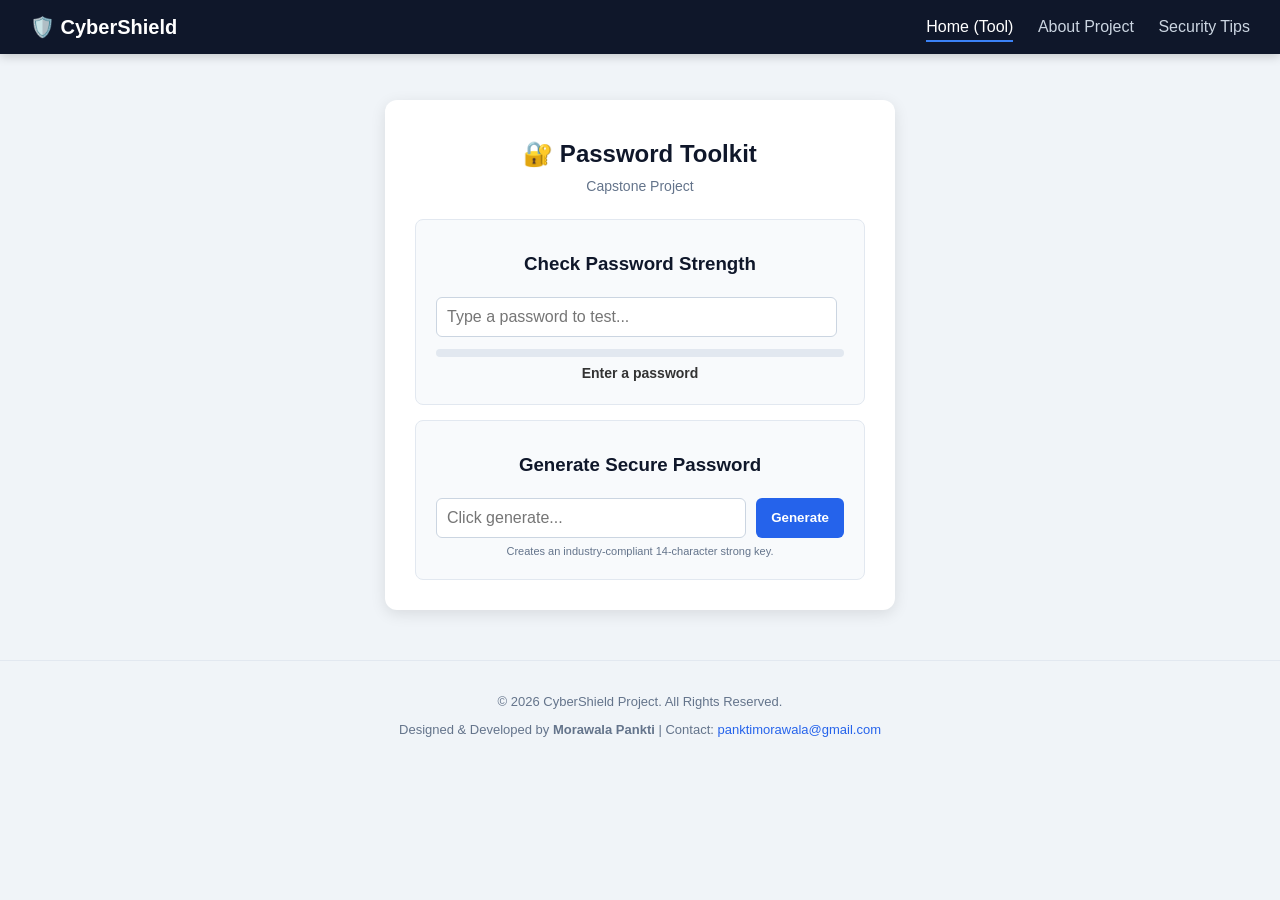
<file: index.html>
<!DOCTYPE html>
<html lang="en">
<head>
    <meta charset="UTF-8">
    <meta name="viewport" content="width=device-width, initial-scale=1.0">
    <title>Cyber Shield: Home</title>
    <link rel="stylesheet" href="style.css">
</head>
<body>

    <!-- Navigation Bar -->
    <nav class="navbar">
        <div class="nav-brand">🛡️ CyberShield</div>
        <div class="nav-links">
            <a href="index.html" class="active">Home (Tool)</a>
            <a href="about.html">About Project</a>
            <a href="tips.html">Security Tips</a>
        </div>
    </nav>

    <div class="container">
        <h2>🔐 Password Toolkit</h2>
        <p class="subtitle"> Capstone Project</p>

        <!-- Checker Card -->
        <div class="card">
            <h3>Check Password Strength</h3>
            <input type="text" id="passwordInput" placeholder="Type a password to test..." oninput="checkStrength()">
            <div class="meter-container">
                <div id="strengthBar" class="bar"></div>
            </div>
            <p id="strengthText">Enter a password</p>
        </div>

        <!-- Generator Card -->
        <div class="card">
            <h3>Generate Secure Password</h3>
            <div class="generator-row">
                <input type="text" id="generatedPassword" readonly placeholder="Click generate...">
                <button onclick="generatePassword()">Generate</button>
            </div>
            <div class="hint">Creates an industry-compliant 14-character strong key.</div>
        </div>
    </div>

    <script src="script.js"></script>
<!-- Project Footer with Developer Info -->
    <footer style="text-align: center; margin-top: 50px; padding: 20px 0; border-top: 1px solid #e2e8f0; color: #64748b; font-size: 13px;">
        <p>© 2026 CyberShield Project. All Rights Reserved.</p>
        <p style="margin-top: 5px;">
            Designed & Developed by <strong>Morawala Pankti</strong> | 
            Contact: <a href="mailto:panktimorawala@gmail.com" style="color: #2563eb; text-decoration: none; font-weight: 500;">panktimorawala@gmail.com</a>
        </p>
    </footer>

    
       
    
</body>
</html>
</file>
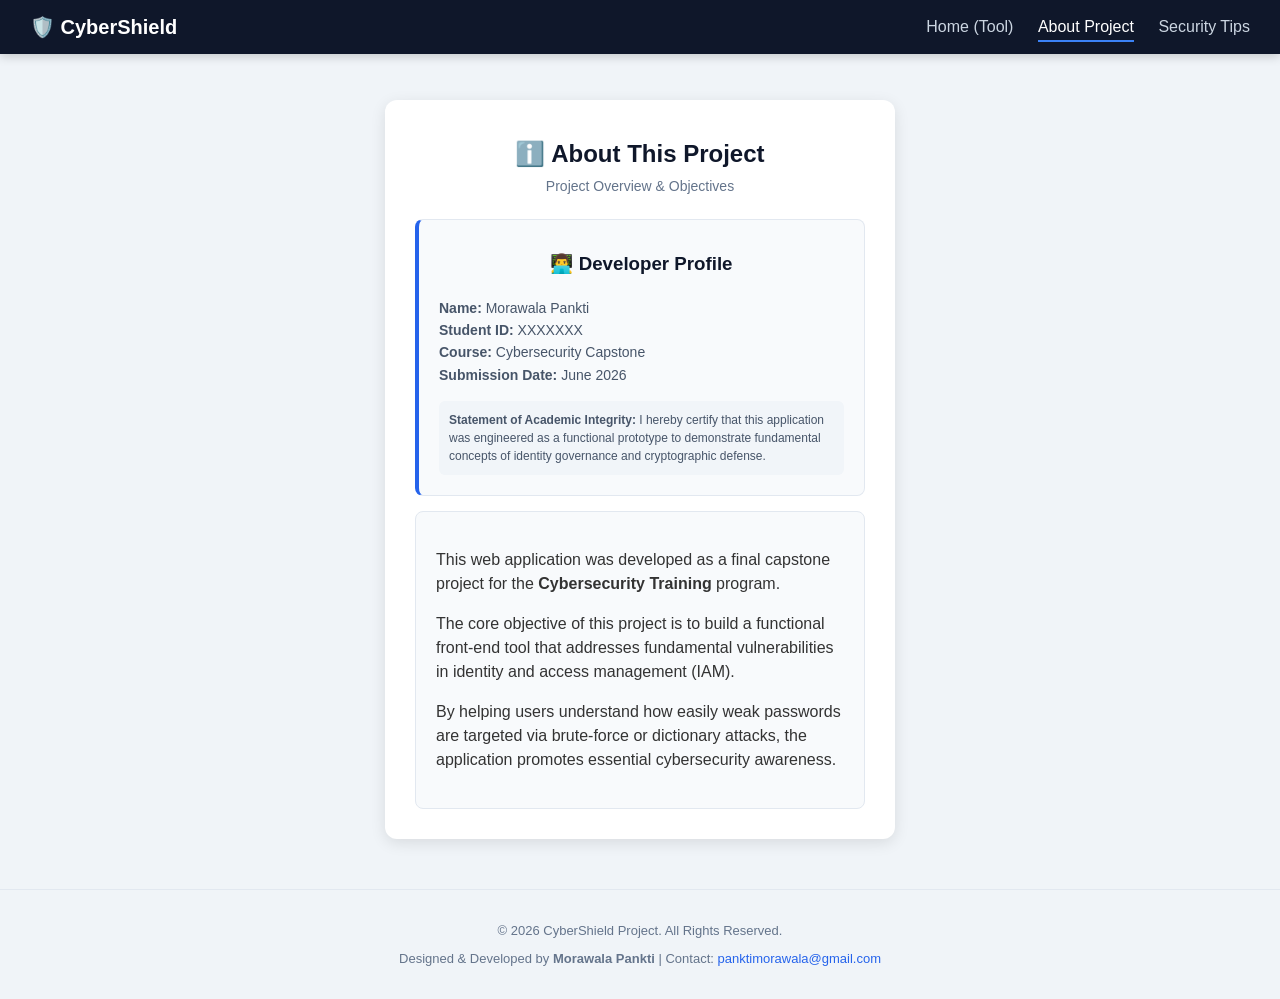
<file: about.html>
<!DOCTYPE html>
<html lang="en">
<head>
    <meta charset="UTF-8">
    <meta name="viewport" content="width=device-width, initial-scale=1.0">
    <title>Cyber Shield: About</title>
    <link rel="stylesheet" href="style.css">
</head>
<body>

    <!-- Navigation Bar -->
    <nav class="navbar">
        <div class="nav-brand">🛡️ CyberShield</div>
        <div class="nav-links">
            <a href="index.html">Home (Tool)</a>
            <a href="about.html" class="active">About Project</a>
            <a href="tips.html">Security Tips</a>
        </div>
    </nav>

    <div class="container">
        <h2>ℹ️ About This Project</h2>
        <p class="subtitle">Project Overview & Objectives</p>
      <!-- Developer Profile Card -->
        <div class="card" style="border-left: 4px solid #2563eb;">
            <h3>👨‍💻 Developer Profile</h3>
            <p style="color: #475569; font-size: 14px; line-height: 1.6; margin-top: 8px;">
                <strong>Name:</strong> Morawala Pankti<br>
                <strong>Student ID:</strong> XXXXXXX <br>
                <strong>Course:</strong> Cybersecurity Capstone <br>
                <strong>Submission Date:</strong> June 2026
            </p>
            <div style="margin-top: 15px; background: #f1f5f9; padding: 10px; border-radius: 6px; font-size: 12px; color: #475569;">
                <strong>Statement of Academic Integrity:</strong> I hereby certify that this application was engineered as a functional prototype to demonstrate fundamental concepts of identity governance and cryptographic defense.
            </div>
        </div>
        
        <div class="card">
            <p>This web application was developed as a final capstone project for the <strong> Cybersecurity Training</strong> program.</p>
            <p>The core objective of this project is to build a functional front-end tool that addresses fundamental vulnerabilities in identity and access management (IAM).</p>
            <p>By helping users understand how easily weak passwords are targeted via brute-force or dictionary attacks, the application promotes essential cybersecurity awareness.</p>
        </div>
    </div>
<!-- Project Footer with Developer Info -->
    <footer style="text-align: center; margin-top: 50px; padding: 20px 0; border-top: 1px solid #e2e8f0; color: #64748b; font-size: 13px;">
        <p>© 2026 CyberShield Project. All Rights Reserved.</p>
        <p style="margin-top: 5px;">
            Designed & Developed by <strong>Morawala Pankti</strong> | 
            Contact: <a href="mailto:panktimorawala@gmail.com" style="color: #2563eb; text-decoration: none; font-weight: 500;">panktimorawala@gmail.com</a>
        </p>
    </footer>

</body>
</html>
</file>
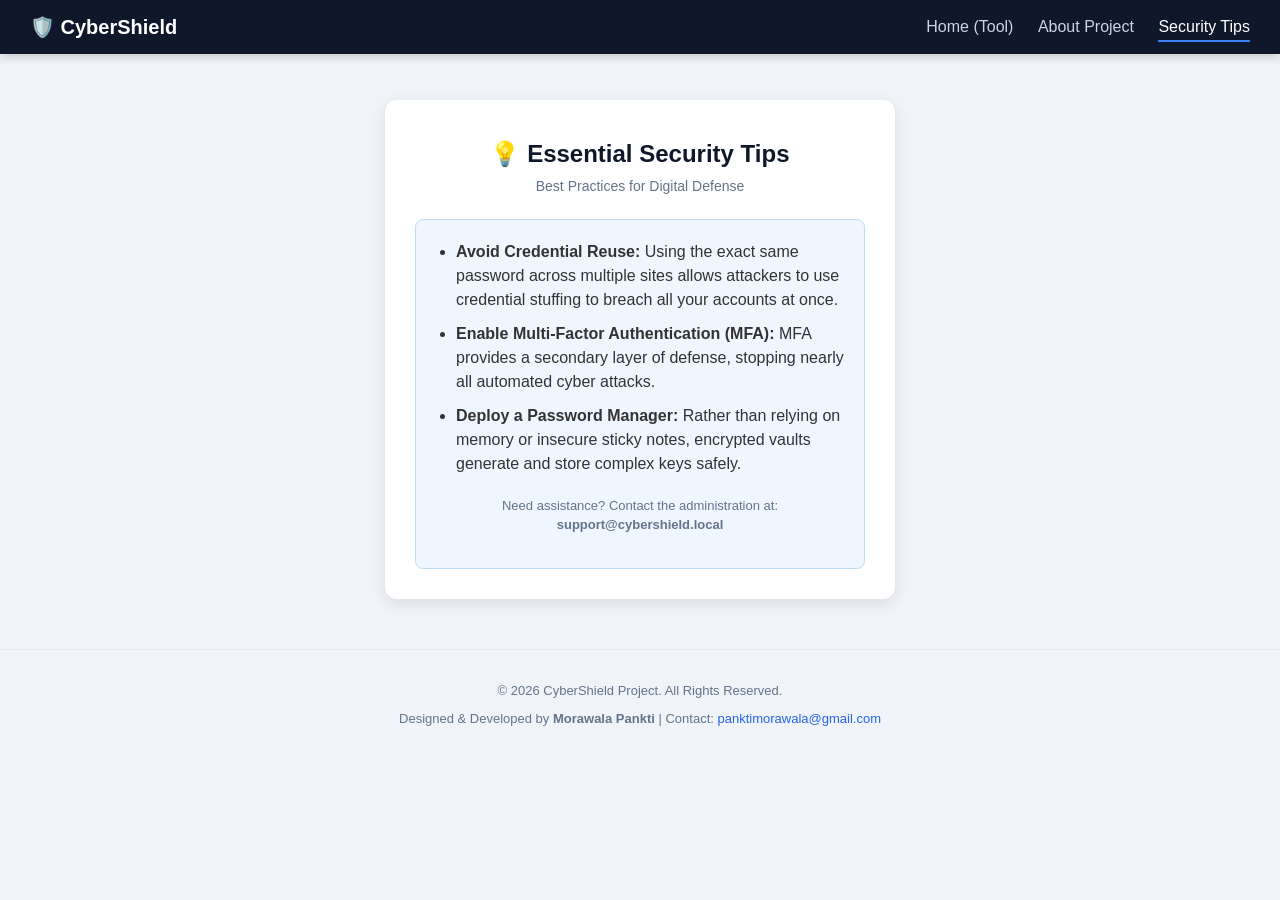
<file: Tips.html>
<!DOCTYPE html>
<html lang="en">
<head>
    <meta charset="UTF-8">
    <meta name="viewport" content="width=device-width, initial-scale=1.0">
    <title>Cyber Shield: Tips</title>
    <link rel="stylesheet" href="style.css">
</head>
<body>

    <!-- Navigation Bar -->
    <nav class="navbar">
        <div class="nav-brand">🛡️ CyberShield</div>
        <div class="nav-links">
            <a href="index.html">Home (Tool)</a>
            <a href="about.html">About Project</a>
            <a href="tips.html" class="active">Security Tips</a>
        </div>
    </nav>

    <div class="container">
        <h2>💡 Essential Security Tips</h2>
        <p class="subtitle">Best Practices for Digital Defense</p>
        
        <div class="card bg-blue">
            <ul>
                <li><strong>Avoid Credential Reuse:</strong> Using the exact same password across multiple sites allows attackers to use credential stuffing to breach all your accounts at once.</li>
                <li><strong>Enable Multi-Factor Authentication (MFA):</strong> MFA provides a secondary layer of defense, stopping nearly all automated cyber attacks.</li>
                <li><strong>Deploy a Password Manager:</strong> Rather than relying on memory or insecure sticky notes, encrypted vaults generate and store complex keys safely.</li>
            </ul>
            <p style="text-align: center; margin-top: 20px; font-size: 13px; color: #64748b;">
                Need assistance? Contact the administration at:<br><strong>support@cybershield.local</strong>
            </p>
        </div>
    </div>
<!-- Project Footer with Developer Info -->
    <footer style="text-align: center; margin-top: 50px; padding: 20px 0; border-top: 1px solid #e2e8f0; color: #64748b; font-size: 13px;">
        <p>© 2026 CyberShield Project. All Rights Reserved.</p>
        <p style="margin-top: 5px;">
            Designed & Developed by <strong>Morawala Pankti</strong> | 
            Contact: <a href="mailto:panktimorawala@gmail.com" style="color: #2563eb; text-decoration: none; font-weight: 500;">panktimorawala@gmail.com</a>
        </p>
    </footer>

</body>
</html>
</file>
<file: style.css>
body {
    font-family: 'Segoe UI', Tahoma, Geneva, Verdana, sans-serif;
    background-color: #f0f4f8;
    color: #333;
    margin: 0;
    padding-top: 70px; /* Leaves space for the top nav bar */
}

/* Navigation Bar Styling */
.navbar {
    background-color: #0f172a;
    color: white;
    display: flex;
    justify-content: space-between;
    align-items: center;
    padding: 15px 30px;
    position: fixed;
    top: 0;
    left: 0;
    right: 0;
    zIndex: 1000;
    box-shadow: 0 2px 10px rgba(0,0,0,0.2);
}
.nav-brand { font-weight: bold; font-size: 20px; }
.nav-links a {
    color: #cbd5e1;
    text-decoration: none;
    margin-left: 20px;
    font-weight: 500;
    transition: color 0.2s;
}
.nav-links a:hover { color: #3b82f6; }

/* Content Layout */
.container {
    background: #ffffff;
    padding: 30px;
    border-radius: 12px;
    box-shadow: 0 4px 15px rgba(0,0,0,0.1);
    width: 450px;
    margin: 30px auto;
}
h2, h3 { margin-top: 10px; text-align: center; color: #0f172a;}
.subtitle { text-align: center; color: #64748b; font-size: 14px; margin-top: -10px; margin-bottom: 25px; }

.card {
    background: #f8fafc;
    border: 1px solid #e2e8f0;
    padding: 20px;
    border-radius: 8px;
    margin-top: 15px;
    line-height: 1.5;
}
.bg-blue { background-color: #eff6ff; border-color: #bfdbfe; }
ul { padding-left: 20px; margin: 0; }
li { margin-bottom: 10px; }

input[type="text"] {
    width: 93%;
    padding: 10px;
    border: 1px solid #cbd5e1;
    border-radius: 6px;
    font-size: 16px;
}
.meter-container {
    background: #e2e8f0;
    height: 8px;
    border-radius: 4px;
    margin: 12px 0 6px 0;
    overflow: hidden;
}
.bar { height: 100%; width: 0%; transition: all 0.3s ease; }
#strengthText { margin: 0; font-size: 14px; font-weight: bold; text-align: center;}
.generator-row { display: flex; gap: 10px; margin-top: 10px; }
button {
    background: #2563eb;
    color: white;
    border: none;
    padding: 10px 15px;
    border-radius: 6px;
    cursor: pointer;
    font-weight: bold;
}
button:hover { background: #1d4ed8; }
.hint { font-size: 11px; color: #64748b; margin-top: 5px; text-align: center; }
.divider { border: 0; height: 1px; background: #e2e8f0; margin: 40px 0; }
.nav-links a.active {
    color: #ffffff;
    border-bottom: 2px solid #3b82f6;
    padding-bottom: 5px;
}
/* ==========================================
   👨‍💻 DEVELOPER & FOOTER CUSTOM STYLES
   ========================================== */

/* The Global Page Footer */
.site-footer {
    text-align: center;
    margin-top: 60px;
    padding: 24px 0;
    border-top: 1px solid #e2e8f0;
    color: #64748b;
    font-size: 13px;
}

.site-footer a {
    color: #2563eb;
    text-decoration: none;
    font-weight: 500;
    transition: color 0.2s ease, text-decoration 0.2s ease;
}

.site-footer a:hover {
    color: #1d4ed8;
    text-decoration: underline;
}

/* The Specialized Developer Profile Card on About Page */
.profile-card {
    border-left: 4px solid #2563eb; /* Adds a clean blue accent anchor bar */
    background: #ffffff;
    transition: transform 0.2s ease, box-shadow 0.2s ease;
}

/* Micro-interaction: Subtle lift when hovered */
.profile-card:hover {
    transform: translateY(-2px);
    box-shadow: 0 12px 20px rgba(37, 99, 235, 0.06);
}

.profile-details {
    color: #475569;
    font-size: 14px;
    line-height: 1.8;
    margin-top: 12px;
}

.profile-details strong {
    color: #0f172a;
}

/* Academic Integrity Callout Block */
.integrity-box {
    margin-top: 15px;
    background: #f1f5f9;
    padding: 12px 16px;
    border-radius: 8px;
    font-size: 12px;
    color: #475569;
    border-left: 2px solid #94a3b8;
    line-height: 1.5;
}
</file>
